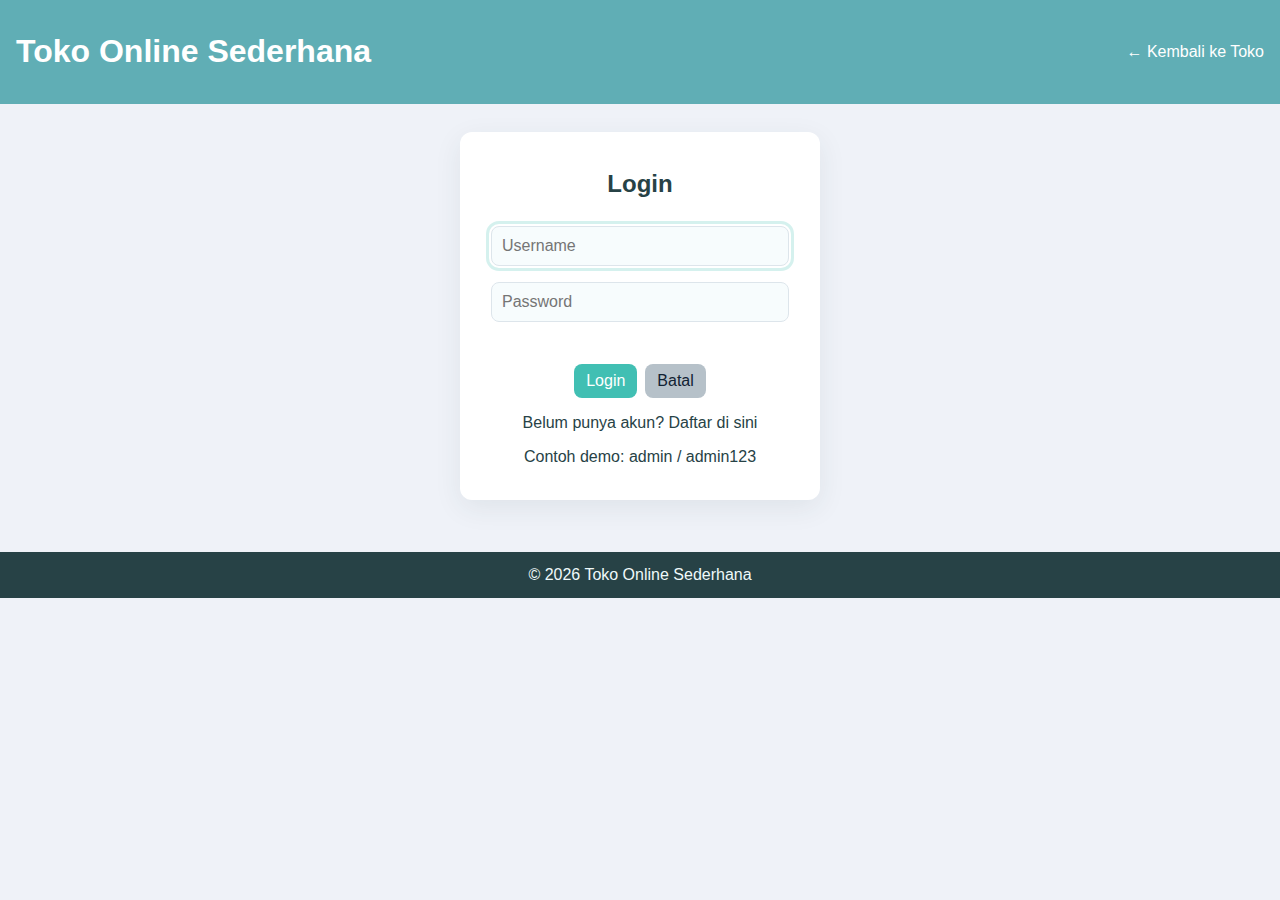
<file: checkout.html>
<!DOCTYPE html>
<html lang="id">
<head>
  <meta charset="utf-8">
  <title>Checkout - Toko Online Sederhana</title>
  <meta name="viewport" content="width=device-width,initial-scale=1">
  <link rel="stylesheet" href="style.css">
</head>
<body>
  <header>
    <h1><a href="index.html" class="site-title">Toko Online Sederhana</a></h1>
    <div class="header-actions">
      <span id="user-info"></span>
      <button id="login-btn">Login</button>
      <a id="register-link" class="register-link" href="register.html">Daftar</a>
    </div>
  </header>

  <main class="auth-page">
    <div class="checkout-card">
      <h2>Checkout</h2>
      <div id="checkout-items"></div>

      <h3>Alamat Pengiriman</h3>
      <input id="addr-name" placeholder="Nama penerima" />
      <input id="addr-phone" placeholder="No. telepon" />
      <textarea id="addr-address" placeholder="Alamat lengkap"></textarea>

      <h3>Metode Pengiriman</h3>
      <select id="shipping-method">
        <option value="reg">Reguler - Rp0 (simulasi)</option>
        <option value="yes">Express - Rp15000</option>
      </select>

      <div class="checkout-actions">
        <button onclick="placeOrder()" class="btn-primary">Bayar & Pesan</button>
        <button onclick="window.location.href='index.html'" class="btn-muted">Batal</button>
      </div>
    </div>
  </main>

  <footer>
    &copy; 2026 Toko Online Sederhana
  </footer>

  <div id="toast" class="toast"></div>

  <script src="script.js"></script>
  <!--Start of Tawk.to Script-->
<script type="text/javascript">
var Tawk_API=Tawk_API||{}, Tawk_LoadStart=new Date();
(function(){
var s1=document.createElement("script"),s0=document.getElementsByTagName("script")[0];
s1.async=true;
s1.src='https://embed.tawk.to/6958fcba6200a1197c1e9ce9/1je1pmeig';
s1.charset='UTF-8';
s1.setAttribute('crossorigin','*');
s0.parentNode.insertBefore(s1,s0);
})();
</script>
<!--End of Tawk.to Script-->
</body>
</html>
</file>
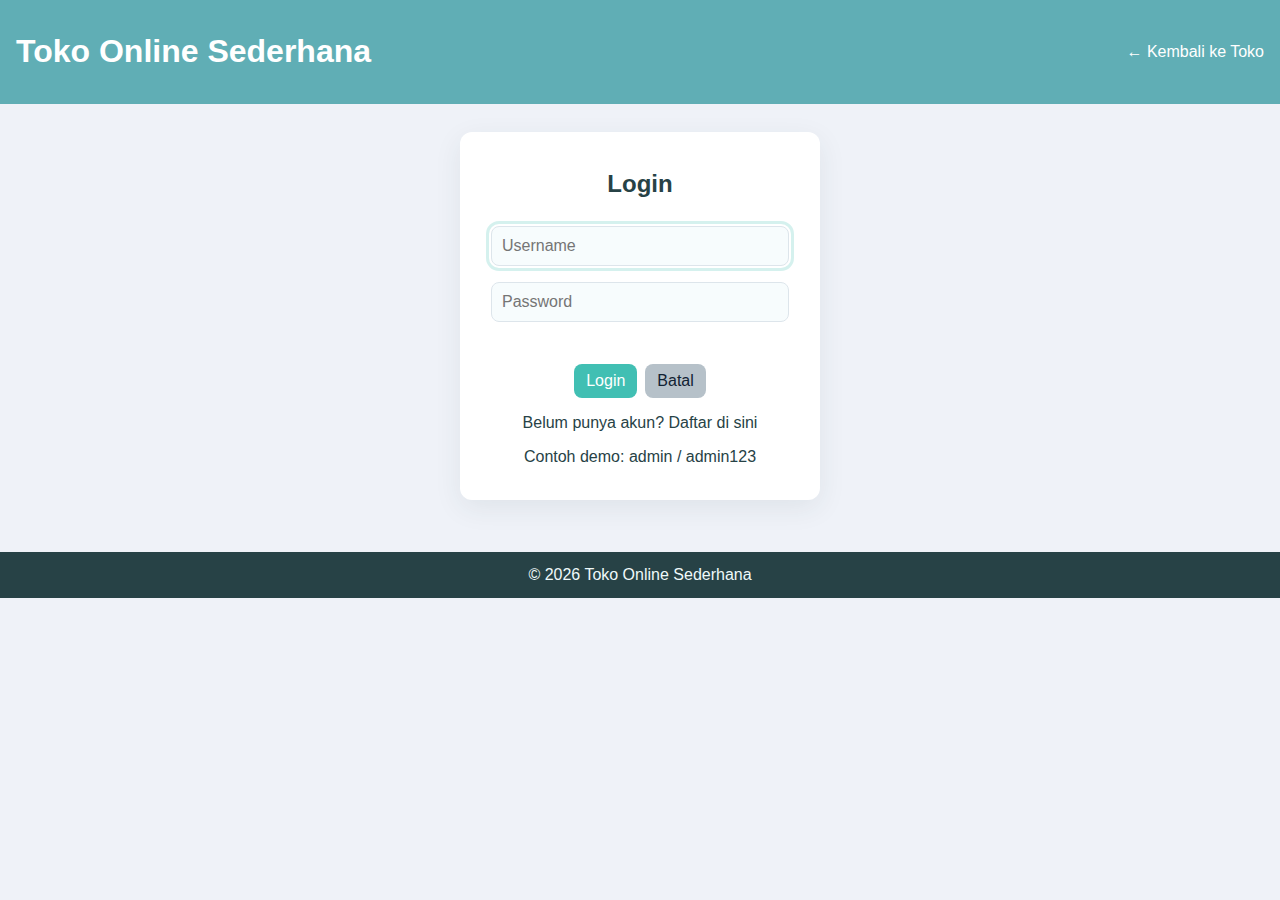
<file: login.html>
<!DOCTYPE html>
<html lang="id">
<head>
  <meta charset="utf-8">
  <title>Login - Toko Online Sederhana</title>
  <meta name="viewport" content="width=device-width,initial-scale=1">
  <link rel="stylesheet" href="style.css">
</head>
<body>
  <header>
    <h1><a href="index.html" class="site-title">Toko Online Sederhana</a></h1>
    <div class="header-actions">
      <a href="index.html" class="back-link">← Kembali ke Toko</a>
    </div>
  </header>

  <main class="auth-page">
    <div class="auth-card">
      <h2>Login</h2>
      <input id="login-username" type="text" placeholder="Username" autocomplete="off">
      <input id="login-password" type="password" placeholder="Password">
      <div id="login-error" class="auth-error"></div>
      <div class="auth-actions">
        <button onclick="performLogin()" class="btn-primary">Login</button>
        <button onclick="window.location.href='index.html'" class="btn-muted">Batal</button>
      </div>
      <p class="hint">Belum punya akun? <a href="register.html">Daftar di sini</a></p>
      <p class="hint small">Contoh demo: admin / admin123</p>
    </div>
  </main>

  <footer>
    &copy; 2026 Toko Online Sederhana
  </footer>

  <div id="toast" class="toast"></div>

  <script src="script.js"></script>
</body>
</html>
</file>
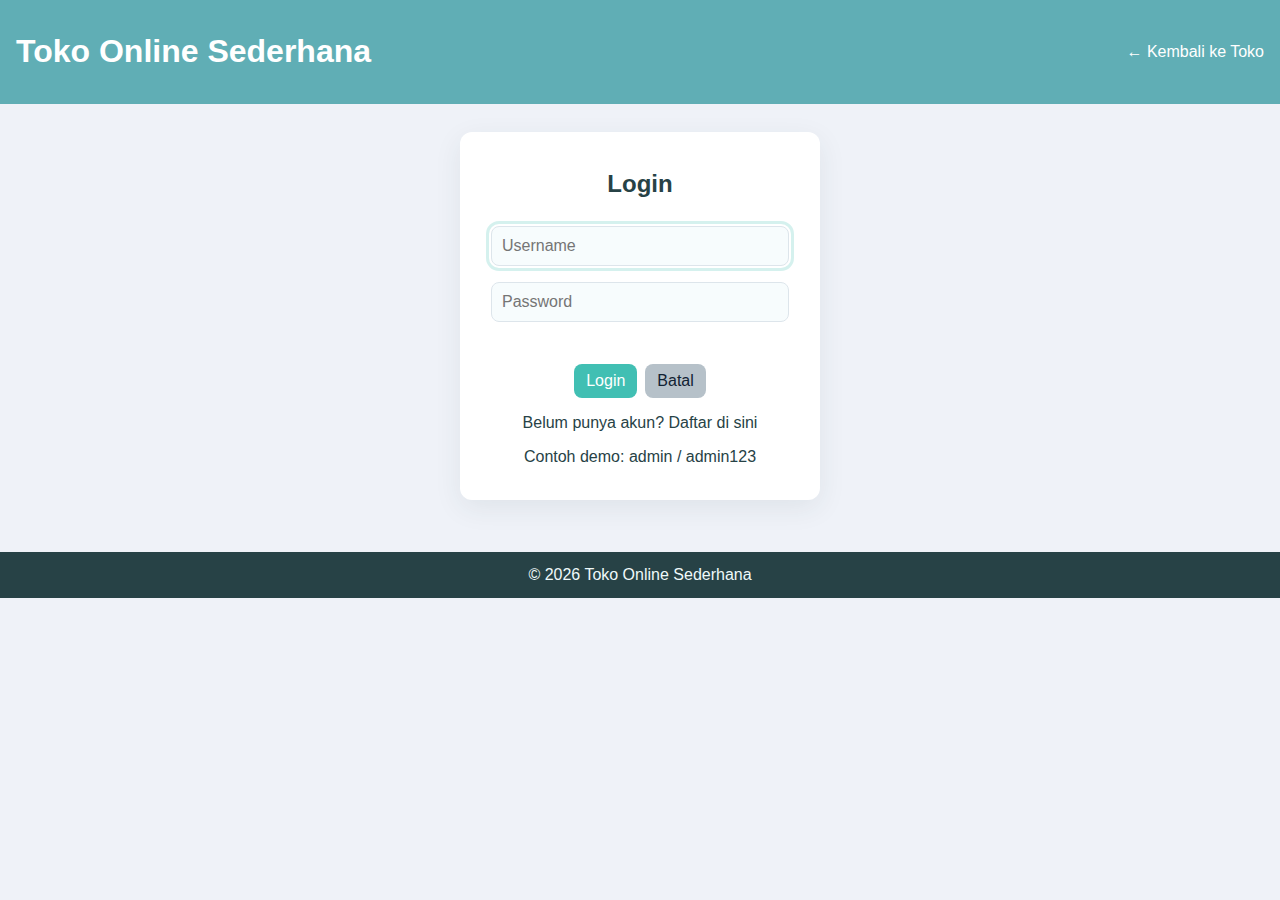
<file: orders.html>
<!DOCTYPE html>
<html lang="id">
<head>
  <meta charset="utf-8">
  <title>Pesanan Saya - Toko Online Sederhana</title>
  <meta name="viewport" content="width=device-width,initial-scale=1">
  <link rel="stylesheet" href="style.css">
</head>
<body>
  <header>
    <h1><a href="index.html" class="site-title">Toko Online Sederhana</a></h1>
    <div class="header-actions">
      <span id="user-info"></span>
      <button id="login-btn">Login</button>
      <a id="register-link" class="register-link" href="register.html">Daftar</a>
    </div>
  </header>

  <main class="auth-page">
    <div class="orders-card">
      <h2>Riwayat Pesanan</h2>
      <div id="orders-list"></div>
      <div style="margin-top:12px"><a href="index.html">Kembali ke toko</a></div>
    </div>
  </main>

  <footer>
    &copy; 2026 Toko Online Sederhana
  </footer>

  <div id="toast" class="toast"></div>

  <script src="script.js"></script>

  <!--Start of Tawk.to Script-->
<script type="text/javascript">
var Tawk_API=Tawk_API||{}, Tawk_LoadStart=new Date();
(function(){
var s1=document.createElement("script"),s0=document.getElementsByTagName("script")[0];
s1.async=true;
s1.src='https://embed.tawk.to/6958fcba6200a1197c1e9ce9/1je1pmeig';
s1.charset='UTF-8';
s1.setAttribute('crossorigin','*');
s0.parentNode.insertBefore(s1,s0);
})();
</script>
<!--End of Tawk.to Script-->

</body>
</html>
</file>
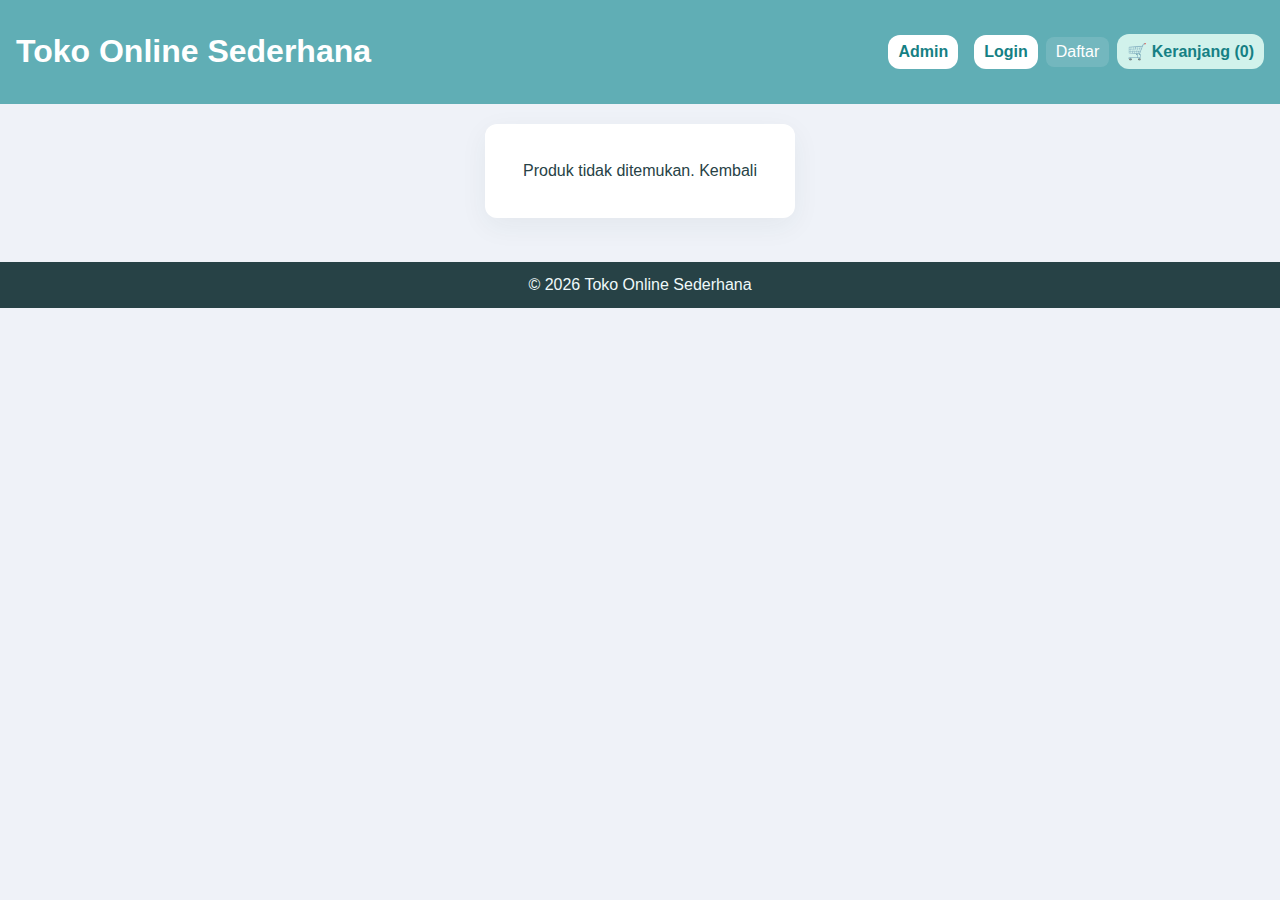
<file: product.html>
<!DOCTYPE html>
<html lang="id">
<head>
  <meta charset="utf-8">
  <title>Detail Produk - Toko Online Sederhana</title>
  <meta name="viewport" content="width=device-width,initial-scale=1">
  <link rel="stylesheet" href="style.css">
</head>
<body>
  <header>
    <h1><a href="index.html" class="site-title">Toko Online Sederhana</a></h1>
    <div class="header-actions">
      <button id="admin-link" onclick="goAdmin()">Admin</button>
      <span id="user-info"></span>
      <button id="login-btn">Login</button>
      <a id="register-link" class="register-link" href="register.html">Daftar</a>
      <button id="cart-button" onclick="toggleCart()">🛒 Keranjang (<span id="cart-count">0</span>)</button>
    </div>
  </header>

  <main class="detail-page">
    <section id="product-detail"></section>

    <aside id="cart" class="cart-panel hidden">
      <h2>Keranjang Belanja</h2>
      <ul id="cart-items"></ul>
      <div class="cart-total">Total: <span id="cart-total">Rp0</span></div>
      <div class="cart-actions">
        <button onclick="emptyCart()" class="btn-danger">Kosongkan Keranjang</button>
        <button onclick="proceedToCheckout()" class="btn-primary">Checkout</button>
        <button onclick="toggleCart()" class="btn-muted">Tutup</button>
      </div>
    </aside>
  </main>

  <footer>
    &copy; 2026 Toko Online Sederhana
  </footer>

  <div id="toast" class="toast"></div>

  <script src="script.js"></script>
  <!--Start of Tawk.to Script-->
<script type="text/javascript">
var Tawk_API=Tawk_API||{}, Tawk_LoadStart=new Date();
(function(){
var s1=document.createElement("script"),s0=document.getElementsByTagName("script")[0];
s1.async=true;
s1.src='https://embed.tawk.to/6958fcba6200a1197c1e9ce9/1je1pmeig';
s1.charset='UTF-8';
s1.setAttribute('crossorigin','*');
s0.parentNode.insertBefore(s1,s0);
})();
</script>
<!--End of Tawk.to Script-->
</body>
</html>
</file>
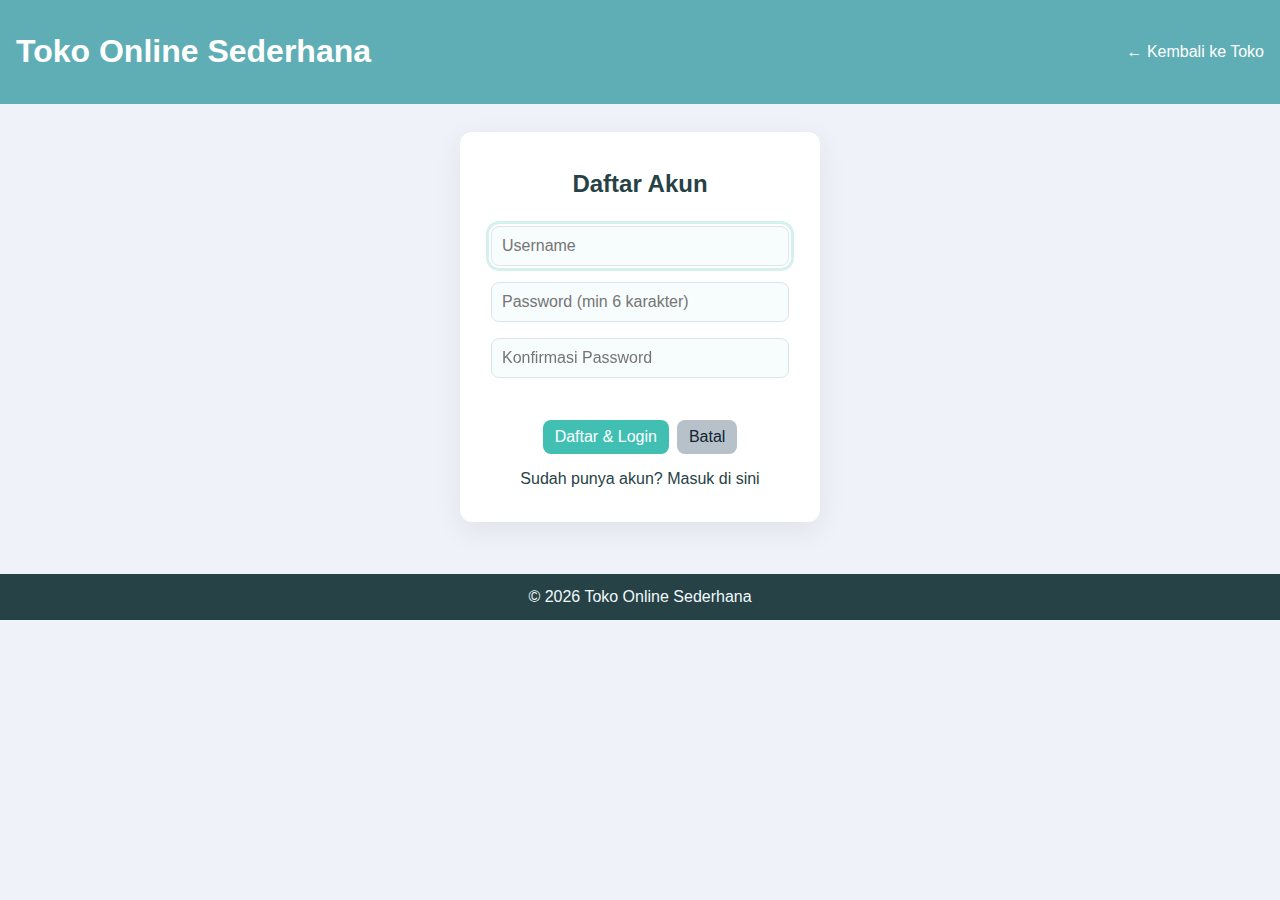
<file: register.html>
<!DOCTYPE html>
<html lang="id">
<head>
  <meta charset="utf-8">
  <title>Daftar - Toko Online Sederhana</title>
  <meta name="viewport" content="width=device-width,initial-scale=1">
  <link rel="stylesheet" href="style.css">
</head>
<body>
  <header>
    <h1><a href="index.html" class="site-title">Toko Online Sederhana</a></h1>
    <div class="header-actions">
      <a href="index.html" class="back-link">← Kembali ke Toko</a>
    </div>
  </header>

  <main class="auth-page">
    <div class="auth-card">
      <h2>Daftar Akun</h2>
      <input id="register-username" type="text" placeholder="Username" autocomplete="off">
      <input id="register-password" type="password" placeholder="Password (min 6 karakter)">
      <input id="register-password2" type="password" placeholder="Konfirmasi Password">
      <div id="register-error" class="auth-error"></div>
      <div class="auth-actions">
        <button onclick="performRegister()" class="btn-primary">Daftar & Login</button>
        <button onclick="window.location.href='index.html'" class="btn-muted">Batal</button>
      </div>
      <p class="hint">Sudah punya akun? <a href="login.html">Masuk di sini</a></p>
    </div>
  </main>

  <footer>
    &copy; 2026 Toko Online Sederhana
  </footer>

  <div id="toast" class="toast"></div>

  <script src="script.js"></script>
</body>
</html>
</file>
<file: style.css>
/* Combined stylesheet for all pages (index, product, checkout, admin, auth, orders) */

/* Global variables */
:root{
  --bg:#EFF2F8;
  --accent:#60aeb5;
  --btn:#41bfb3;
  --muted:#b6c1c9;
  --danger:#e07f88;
  --card-shadow: rgba(30,60,60,0.08);
  --text:#274246;

  /* additional */
  --radius: 10px;
  --gap: 16px;
  --container-max: 1100px;
  --transition-fast: 180ms;
}

/* Respect user preference for reduced motion */
@media (prefers-reduced-motion: reduce) {
  * { transition: none !important; animation: none !important; }
}

/* Reset / base */
* { box-sizing: border-box; }
html,body { height:100%; }
body{
  margin:0;
  font-family: Inter, Arial, sans-serif;
  background: var(--bg);
  color: var(--text);
  -webkit-font-smoothing:antialiased;
}

/* Utility */
.visually-hidden, .sr-only {
  position: absolute !important;
  height: 1px; width: 1px;
  overflow: hidden;
  clip: rect(1px, 1px, 1px, 1px);
  white-space: nowrap;
}

/* Container to center pages */
.container {
  width: 94%;
  max-width: var(--container-max);
  margin: 0 auto;
}

/* Links */
a { color: inherit; text-decoration: none; }

/* Header */
header{
  background: var(--accent);
  color: #fff;
  display: flex;
  justify-content: space-between;
  align-items: center;
  padding: 12px 16px;
  gap: 12px;
}
.site-title { color:#fff; font-weight:700; }
.header-actions{ display:flex; gap:8px; align-items:center; flex-wrap:wrap; }

/* Inputs & buttons base */
input, textarea, select, button {
  font-family: inherit;
  font-size: 1rem;
  transition: box-shadow var(--transition-fast), transform var(--transition-fast), opacity var(--transition-fast);
}

/* Focus accessibility */
:focus-visible {
  outline: 3px solid rgba(65,191,179,0.22);
  outline-offset: 2px;
  border-radius: 6px;
}

/* Header controls */
.header-actions input#search-input{
  padding:8px;
  border-radius:8px;
  border:1px solid rgba(0,0,0,0.06);
  background: #fff;
}
.register-link{
  background: rgba(255,255,255,0.12);
  color:#fff;
  padding:6px 10px;
  border-radius:8px;
}

/* Buttons */
#login-btn, #cart-button, #admin-link {
  border:none;
  border-radius:12px;
  padding:8px 10px;
  cursor:pointer;
  font-weight:600;
}
#login-btn{ background:#fff; color:#158084; }
#cart-button{ background:#d1f2eb; color:#158084; }
#admin-link{ background:#fff; color:#158084; }

button:hover { transform: translateY(-1px); }
button:active { transform: translateY(0); }

/* Main layout */
main { padding: 20px; }
.product-grid{
  display: grid;
  gap: 18px;
  grid-template-columns: repeat(auto-fill, minmax(220px, 1fr));
  align-items: start;
  justify-items: center;
}

/* Product card */
.product-card{
  width: 100%;
  max-width: 260px;
  background: #fff;
  border-radius: var(--radius);
  padding: 12px;
  text-align: center;
  box-shadow: 0 8px 20px var(--card-shadow);
  display: flex;
  flex-direction: column;
  transition: transform var(--transition-fast), box-shadow var(--transition-fast);
}
.product-card:hover{
  transform: translateY(-6px);
  box-shadow: 0 14px 30px rgba(30,60,60,0.10);
}
.product-card img{
  width: 160px;
  height: 140px;
  object-fit: cover;
  border-radius: 8px;
  margin: 0 auto;
  display:block;
}
.product-card h3{ margin:8px 0 0; font-size:1rem; }
.product-card p{ margin:6px 0; color:#276870; font-weight:600; }

/* Actions */
.product-actions{ display:flex; gap:8px; justify-content:center; margin-top:auto; }
.product-actions a.view-link{
  display:inline-block;
  padding:8px;
  border-radius:8px;
  background:transparent;
  color:var(--btn);
  border:1px solid rgba(65,191,179,0.12);
}
.product-actions button{
  min-width:110px;
  border-radius:8px;
  padding:8px;
  border:none;
  background:var(--btn);
  color:#fff;
  cursor:pointer;
}
.btn-primary{ background:var(--btn); color:#fff; border:none; padding:8px 12px; border-radius:8px; cursor:pointer; }
.btn-primary:hover{ filter:brightness(0.95); }
.btn-danger{ background:var(--danger); color:#fff; border:none; padding:8px 12px; border-radius:8px; cursor:pointer; }
.btn-muted{ background:var(--muted); color:#123; border:none; padding:8px 12px; border-radius:8px; cursor:pointer; }

/* Cart panel */
.cart-panel{
  position: fixed;
  top: 72px;
  right: 0;
  width: 340px;
  height: 70vh;
  background: #f8feff;
  padding: 14px;
  box-shadow: -4px 0 18px rgba(0,0,0,0.08);
  border-radius: 10px 0 0 10px;
  overflow: auto;
  z-index: 80;
  transition: transform .22s;
}
.cart-panel.hidden{ transform: translateX(112%); }
.cart-panel h2{ margin-top:0; color:#127174; }
#cart-items{ list-style:none; padding:0; margin:8px 0; }
#cart-items li{ padding:8px 0; border-bottom:1px solid #eaeff2; display:flex; justify-content:space-between; align-items:center; }
.cart-total{ font-weight:800; color:#229496; margin-bottom:12px; }
.cart-actions{ display:flex; gap:8px; }

/* Product detail */
.detail-page{ display:flex; justify-content:center; padding:20px; }
.product-detail{
  width: 100%;
  max-width: 880px;
  background: #fff;
  display:flex;
  gap:20px;
  padding:18px;
  border-radius:12px;
  box-shadow: 0 8px 28px rgba(40,60,60,0.06);
  align-items: start;
}
.product-detail .left{ width:420px; display:flex; align-items:center; justify-content:center; }
.product-detail .left img{ width:380px; max-width:100%; height:auto; border-radius:10px; }
.product-detail .right{ flex:1; display:flex; flex-direction:column; }
.product-detail h2{ margin:0 0 8px; }
.product-detail .price{ color:#127174; font-weight:800; margin-bottom:12px; }
.product-detail .desc{ color:#3b4b4f; line-height:1.5; margin-bottom:12px; }
.qty-row{ display:flex; align-items:center; gap:8px; margin-bottom:12px; }
.qty-row input{ width:70px; padding:6px; border-radius:6px; border:1px solid #dde5eb; }

/* Auth */
.auth-page{ display:flex; justify-content:center; padding:28px; }
.auth-card{ width:360px; background:#fff; padding:18px; border-radius:12px; box-shadow:0 8px 28px rgba(40,60,60,0.08); text-align:center; }
.auth-card input, .auth-card textarea{ width:92%; padding:10px; margin:8px 0; border-radius:8px; border:1px solid #dde5eb; background:#f7fcfd; }
.auth-actions{ display:flex; gap:8px; justify-content:center; margin-top:8px; }
.auth-error{ color:#e74c3c; height:20px; margin-top:6px; }

/* Checkout / Admin / Orders */
.checkout-card{ width:100%; max-width:640px; background:#fff; padding:18px; border-radius:12px; box-shadow:0 8px 28px rgba(40,60,60,0.06); }
.checkout-card input, .checkout-card textarea, .checkout-card select{ width:100%; padding:8px; margin:6px 0; border-radius:8px; border:1px solid #dde5eb; background:#f7fcfd; }

.admin-page{ display:flex; justify-content:center; padding:20px; }
.admin-panel{ width:100%; max-width:760px; background:#fff; padding:16px; border-radius:12px; box-shadow:0 8px 28px rgba(40,60,60,0.06); }
.admin-panel input, .admin-panel textarea{ width:96%; padding:8px; margin:6px 0; border-radius:8px; border:1px solid #dde5eb; background:#fff; }
.admin-products{ display:flex; flex-direction:column; gap:8px; margin-top:6px; }
.admin-product{ display:flex; gap:8px; align-items:center; padding:8px; border:1px solid #eef4f4; border-radius:8px; }
.admin-product img{ width:80px; height:60px; object-fit:cover; border-radius:6px; }

.orders-card{ width:100%; max-width:760px; background:#fff; padding:16px; border-radius:12px; box-shadow:0 8px 28px rgba(40,60,60,0.06); }
.order-item{ padding:10px; border-bottom:1px solid #eef4f4; }

/* Footer & toast */
footer{ background:#274246; color:#eff9fa; text-align:center; padding:14px 0; margin-top:24px; }
.toast{ position:fixed; right:20px; bottom:20px; background:#333; color:#fff; padding:12px 16px; border-radius:8px; opacity:0; transform:translateY(8px); transition: opacity .25s, transform .25s; z-index:999; }
.toast.show{ opacity:1; transform:translateY(0); }

/* Responsive tweaks */
@media (max-width: 900px) {
  .product-detail{ flex-direction: column; width:94%; }
  .product-detail .left img{ width:100%; }
  .cart-panel{ width:90%; right:5%; }
  header { flex-direction: column; align-items: stretch; gap: 10px; padding-bottom: 14px; }
  .header-actions { justify-content: flex-end; }
}

@media (max-width: 600px) {
  .product-card img { width: 120px; height: 100px; }
  .product-card { padding:10px; }
  .admin-product { flex-direction: column; align-items: flex-start; }
  .product-actions a.view-link, .product-actions button { min-width: auto; padding: 6px 8px; }
}
</file>
